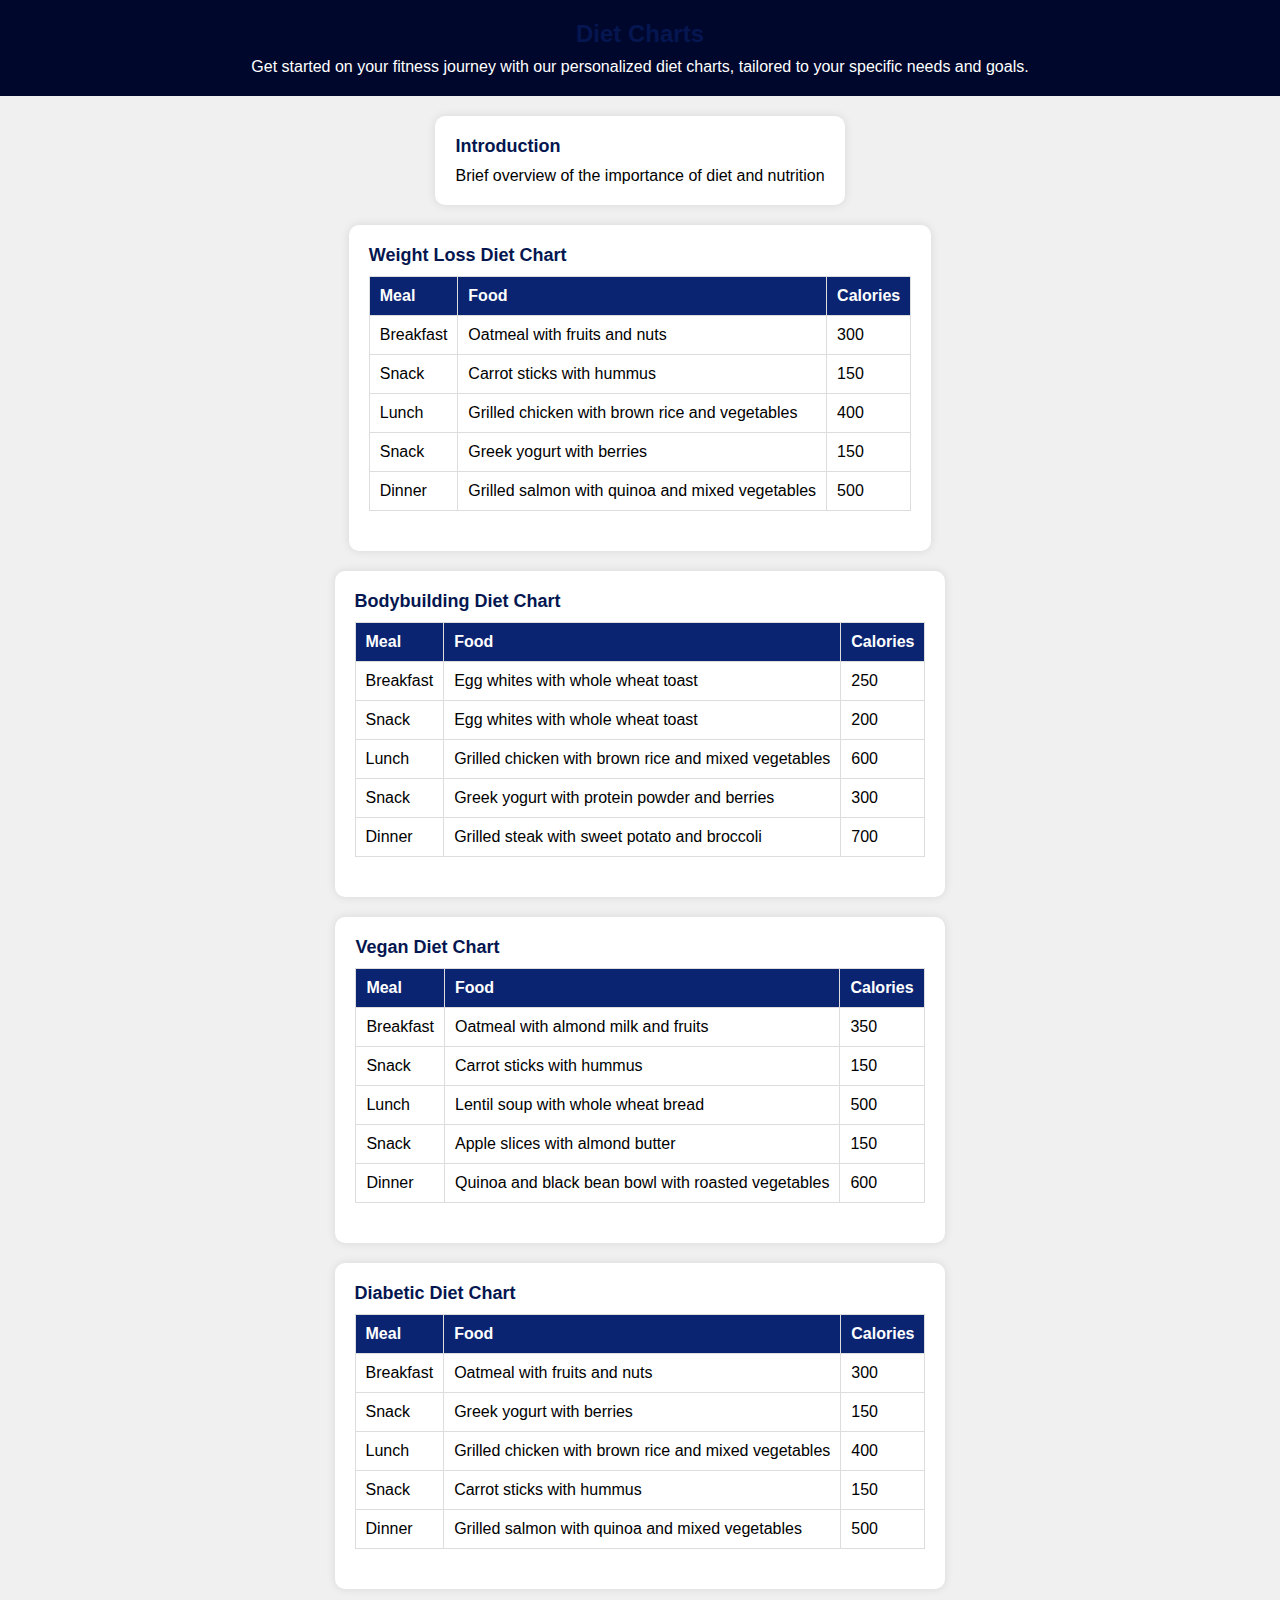
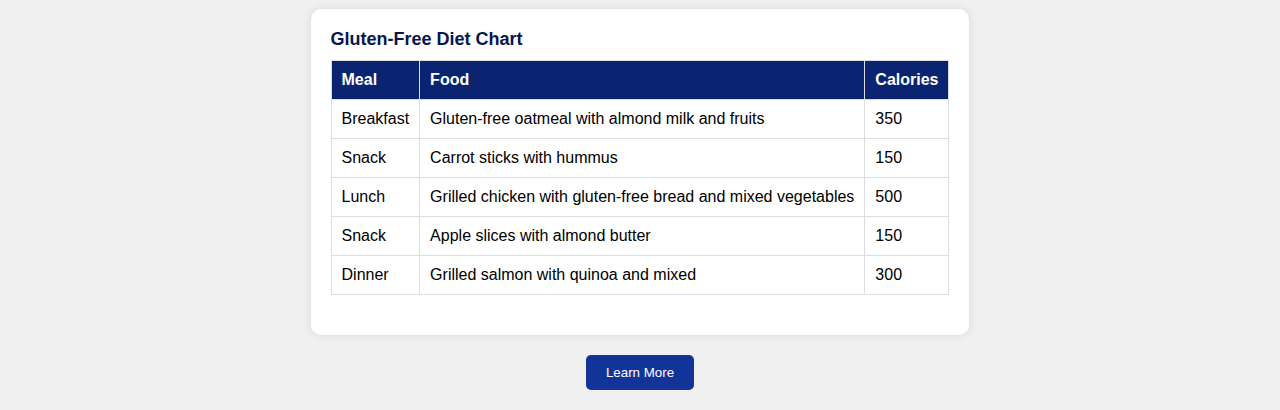
<file: diet.html>
<!DOCTYPE html>
<html lang="en">
<head>
    <meta charset="UTF-8">
    <meta name="viewport" content="width=device-width, initial-scale=1.0">
    <title>Diet Page</title>
    <style>
        

        * {
            box-sizing: border-box;
            margin: 0;
            padding: 0;
        }

        body {
            font-family: Arial, sans-serif;
            background-color: #f0f0f0;
        }

        header {
            background-color: #00072D;
            color: #fff;
            padding: 20px;
            text-align: center;
        }

        main {
            display: flex;
            flex-direction: column;
            align-items: center;
            padding: 20px;
        }

        section {
            background-color: #fff;
            padding: 20px;
            margin-bottom: 20px;
            box-shadow: 0 0 10px rgba(0, 0, 0, 0.1);
            border-radius: 10px;
        }

        h1, h2, h3 {
            color: #051650;
            margin-bottom: 10px;
        }

        h1 {
            font-size: 24px;
        }

        h2 {
            font-size: 18px;
        }

        h3 {
            font-size: 16px;
        }

        

        section:hover {
            box-shadow: 0 0 20px rgba(0, 0, 0, 0.3);
            transform: translateY(-5px);
            transition: 0.3s;
        }

        

        .chart-container {
            display: flex;
            flex-direction: column;
            align-items: center;
        }

        table {
            border-collapse: collapse;
            width: 100%;
            margin-bottom: 20px;
        }

        th, td {
            border: 1px solid #ddd;
            padding: 10px;
            text-align: left;
        }

        th {
            background-color: #0A2472;
            color: #fff;
        }

       

        #learn-more {
            background-color: #123499;
            color: #fff;
            padding: 10px 20px;
            border: none;
            border-radius: 5px;
            cursor: pointer;
        }

        #learn-more:hover {
            background-color: #1A43BF;
        }

        

        #more-content {
            display: none;
            padding: 20px;
            background-color: #fff;
            border-radius: 10px;
            box-shadow: 0 0 10px rgba(0, 0, 0, 0.1);
        }
    </style>
</head>
<body>
    <header>
    <h1>Diet Charts</h1>
    <p>Get started on your fitness journey with our personalized diet charts, tailored to your specific needs and goals.</p>
</header>
    <main>
        <section id="intro">
            <h2>Introduction</h2>
            <p>Brief overview of the importance of diet and nutrition</p>
        </section>
        <section id="weight-loss-diet">
            <h2>Weight Loss Diet Chart</h2>
            <div class="chart-container">
                <table>
                    <tr>
                        <th>Meal</th>
                        <th>Food</th>
                        <th>Calories</th>
                    </tr>
                    <tr>
                        <td>Breakfast</td>
                        <td>Oatmeal with fruits and nuts</td>
                        <td>300</td>
                    </tr>
                    <tr>
                        <td>Snack</td>
                        <td>Carrot sticks with hummus</td>
                        <td>150</td>
                    </tr>
                    <tr>
                        <td>Lunch</td>
                        <td>Grilled chicken with brown rice and vegetables</td>
                        <td>400</td>
                    </tr>
                    <tr>
                        <td>Snack</td>
                        <td>Greek yogurt with berries</td>
                        <td>150</td>
                    </tr>
                    <tr>
                        <td>Dinner</td>
                        <td>Grilled salmon with quinoa and mixed vegetables</td>
                        <td>500</td>
                    </tr>
                </table>
            </div>
        </section>
        <section id="bodybuilding-diet">
            <h2>Bodybuilding Diet Chart</h2>
            <div class="chart-container">
                <table>
                    <tr>
                        <th>Meal</th>
                        <th>Food</th>
                                            <th>Calories</th>
                    </tr>
                    <tr>
                        <td>Breakfast</td>
                        <td>Egg whites with whole wheat toast</td>
                        <td>250</td>
                    </tr>
                    <tr>
                        <td>Snack</td>
                        <td>Egg whites with whole wheat toast</td>
                        <td>200</td>
                    </tr>
                    <tr>
                        <td>Lunch</td>
                        <td>Grilled chicken with brown rice and mixed vegetables</td>
                        <td>600</td>
                    </tr>
                    <tr>
                        <td>Snack</td>
                        <td>Greek yogurt with protein powder and berries</td>
                        <td>300</td>
                    </tr>
                    <tr>
                        <td>Dinner</td>
                        <td>Grilled steak with sweet potato and broccoli</td>
                        <td>700</td>
                    </tr>
                </table>
            </div>
        </section>
        <section id="vegan-diet">
            <h2>Vegan Diet Chart</h2>
            <div class="chart-container">
                <table>
                    <tr>
                        <th>Meal</th>
                        <th>Food</th>
                        <th>Calories</th>
                    </tr>
                    <tr>
                        <td>Breakfast</td>
                        <td>Oatmeal with almond milk and fruits</td>
                        <td>350</td>
                    </tr>
                    <tr>
                        <td>Snack</td>
                        <td>Carrot sticks with hummus</td>
                        <td>150</td>
                    </tr>
                    <tr>
                        <td>Lunch</td>
                        <td>Lentil soup with whole wheat bread</td>
                        <td>500</td>
                    </tr>
                    <tr>
                        <td>Snack</td>
                        <td>Apple slices with almond butter</td>
                        <td>150</td>
                    </tr>
                    <tr>
                        <td>Dinner</td>
                        <td>Quinoa and black bean bowl with roasted vegetables</td>
                        <td>600</td>
                    </tr>
                </table>
            </div>
        </section>
        <section id="diabetic-diet">
            <h2>Diabetic Diet Chart</h2>
            <div class="chart-container">
                <table>
                    <tr>
                        <th>Meal</th>
                        <th>Food</th>
                        <th>Calories</th>
                    </tr>
                    <tr>
                        <td>Breakfast</td>
                        <td>Oatmeal with fruits and nuts</td>
                        <td>300</td>
                    </tr>
                    <tr>
                        <td>Snack</td>
                        <td>Greek yogurt with berries</td>
                        <td>150</td>
                    </tr>
                    <tr>
                        <td>Lunch</td>
                        <td>Grilled chicken with brown rice and mixed vegetables</td>
                        <td>400</td>
                    </tr>
                    <tr>
                        <td>Snack</td>
                        <td>Carrot sticks with hummus</td>
                        <td>150</td>
                    </tr>
                    <tr>
                        <td>Dinner</td>
                        <td>Grilled salmon with quinoa and mixed vegetables</td>
                        <td>500</td>
                    </tr>
                </table>
            </div>
        </section>
        <section id="gluten-free-diet">
            <h2>Gluten-Free Diet Chart</h2>
            <div class="chart-container">
                <table>
                    <tr>
                        <th>Meal</th>
                        <th>Food</th>
                        <th>Calories</th>
                    </tr>
                    <tr>
                        <td>Breakfast</td>
                        <td>Gluten-free oatmeal with almond milk and fruits</td>
                        <td>350</td>
                    </tr>
                    <tr>
                        <td>Snack</td>
                        <td>Carrot sticks with hummus</td>
                        <td>150</td>
                    </tr>
                    <tr>
                        <td>Lunch</td>
                        <td>Grilled chicken with gluten-free bread and mixed vegetables</td>
                        <td>500</td>
                    </tr>
                    <tr>
                        <td>Snack</td>
                        <td>Apple slices with almond butter</td>
                        <td>150</td>
                    </tr>
                    <tr>
                        <td>Dinner</td>
                      <td>Grilled salmon with quinoa and mixed</td>
                      <td>300</td>                         </tr>
                </table>
            </div>
        </section>
        <button id="learn-more">Learn More</button>
        <div id="more-content">
            <h2>Additional Tips and Resources</h2>
            <p>Here are some additional tips and resources to help you achieve your diet goals:</p>
            <ul>
                <li>Drink plenty of water throughout the day</li>
                <li>Aim for 5-7 servings of fruits and vegetables daily</li>
                <li>Incorporate physical activity into your daily routine</li>
                <li>Consult with a healthcare professional or registered dietitian for personalized advice</li>
            </ul>
            <p>For more information and resources, visit our website or social media channels:</p>
            <ul>
                <li><a href="#">Website</a></li>
                <li><a href="#">Facebook</a></li>
                <li><a href="#">Instagram</a></li>
                <li><a href="#">Twitter</a></li>
            </ul>
        </div>
    </main>
    <script>
        const learnMoreButton = document.getElementById('learn-more');
        const moreContent = document.getElementById('more-content');

        learnMoreButton.addEventListener('click', () => {
            moreContent.style.display = 'block';
        });
    </script>
</body>
</html>
</file>
